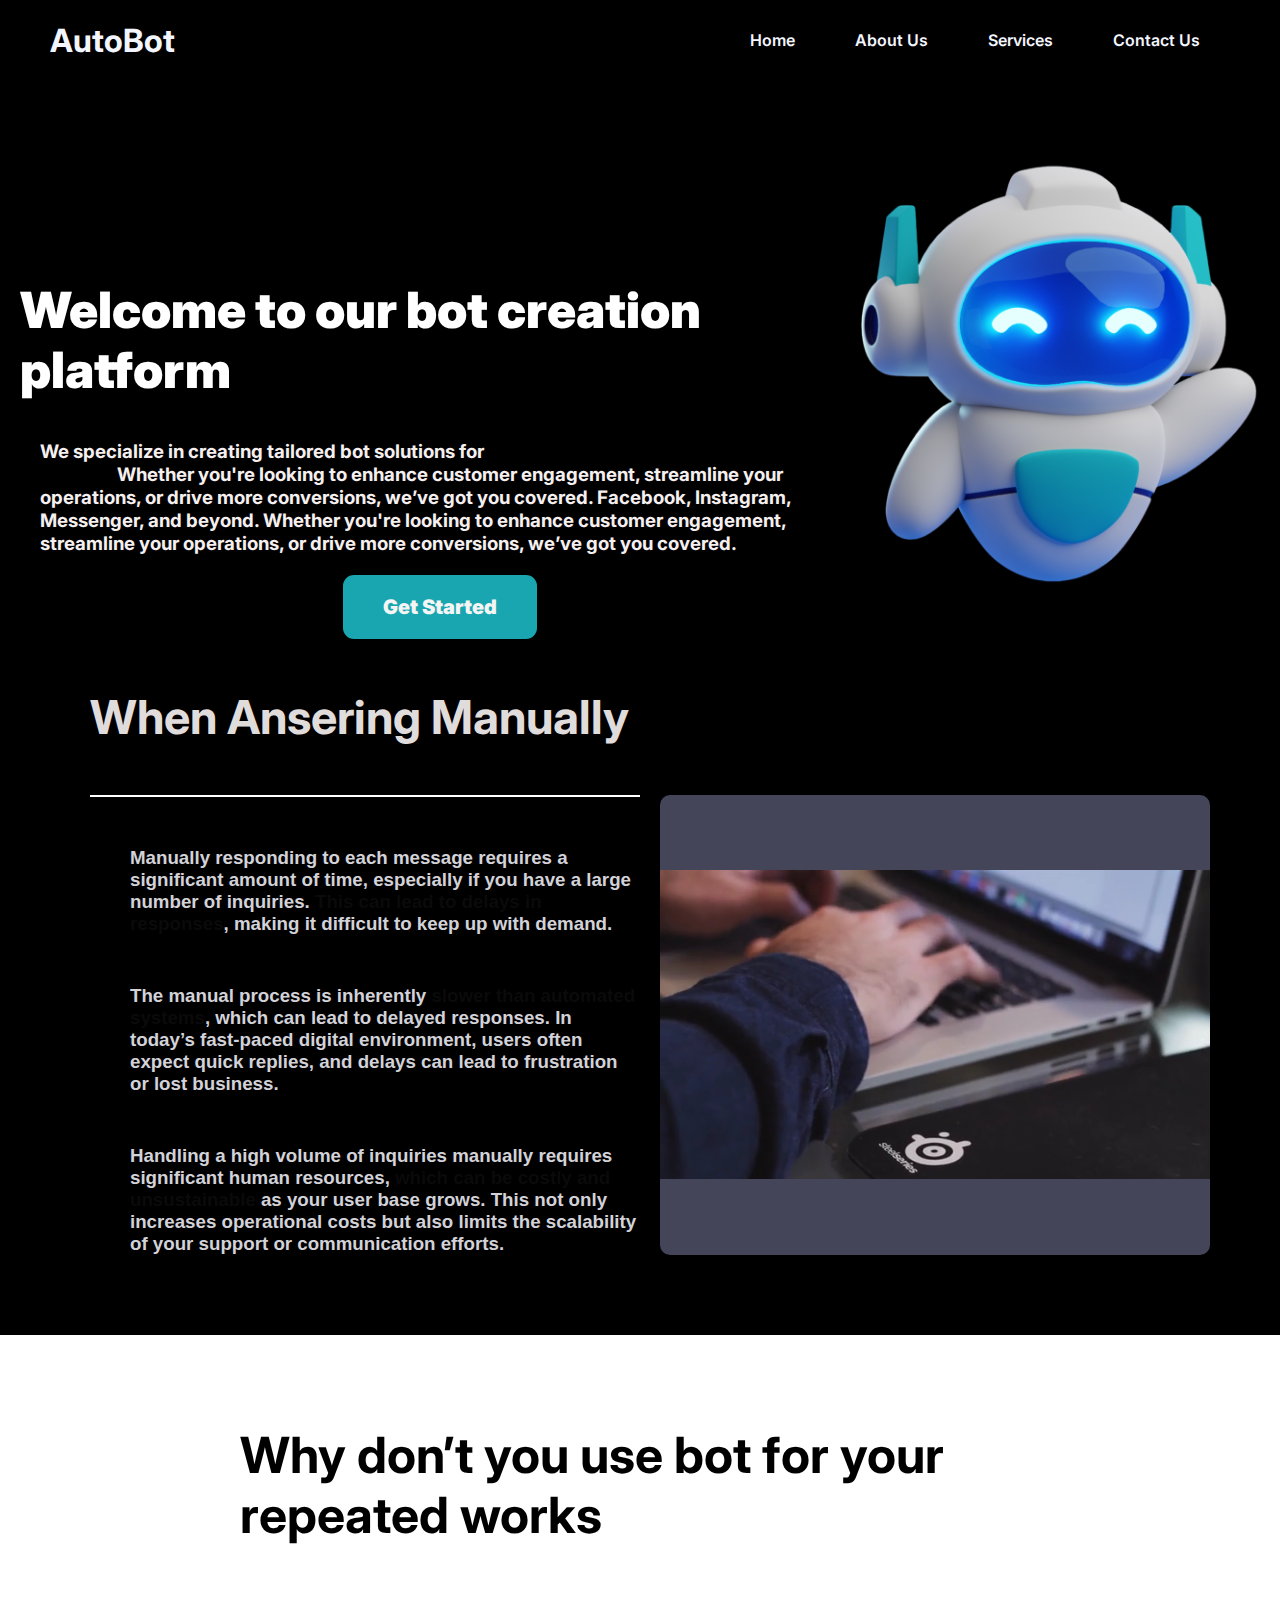
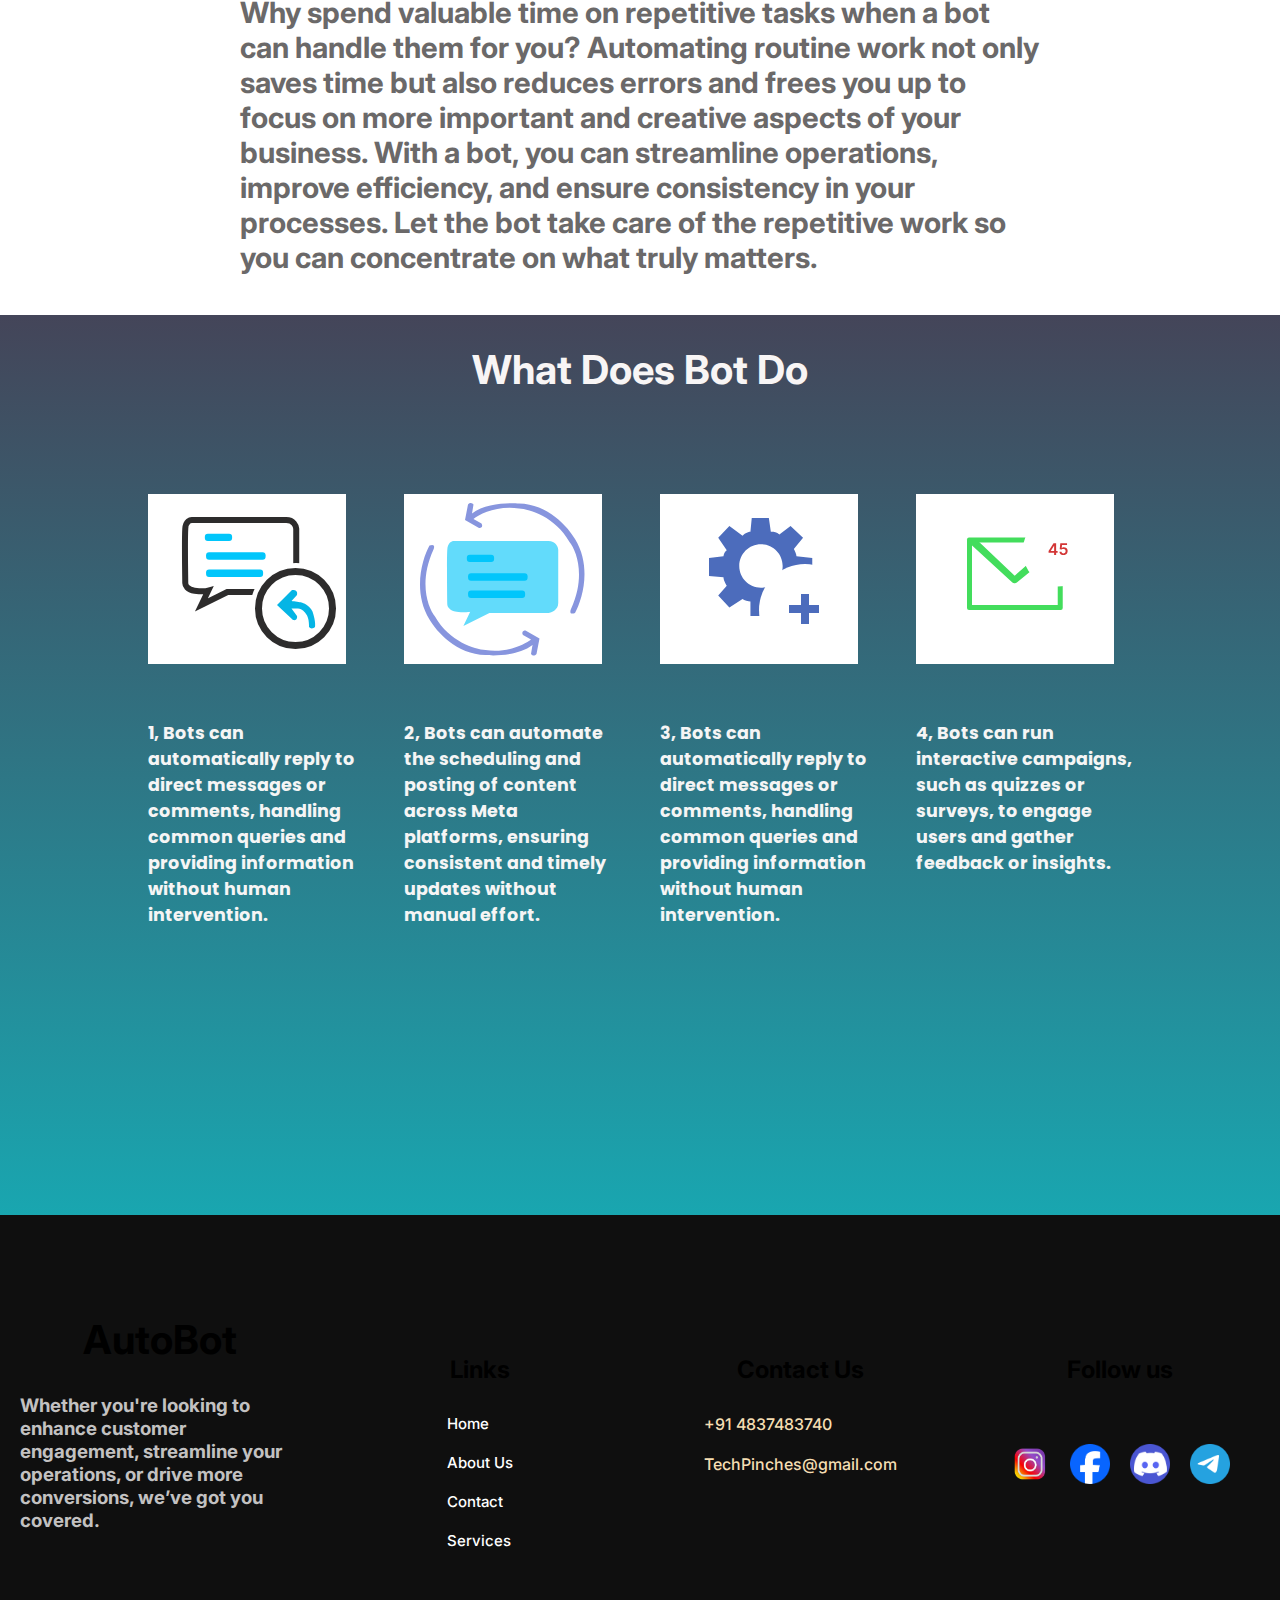
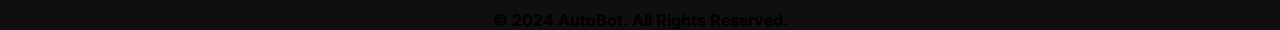
<file: index.html>
<!DOCTYPE html>
<html lang="en">
<head>
    <meta charset="UTF-8">
    <meta name="viewport" content="width=device-width, initial-scale=1.0">
    <title>Document</title>
    <link rel="preconnect" href="https://fonts.googleapis.com">
<link rel="preconnect" href="https://fonts.gstatic.com" crossorigin>
<link href="https://fonts.googleapis.com/css2?family=Inter:ital,opsz,wght@0,14..32,100..900;1,14..32,100..900&display=swap" rel="stylesheet">
<link href="https://fonts.googleapis.com/css2?family=Poppins:ital,wght@0,100;0,200;0,300;0,400;0,500;0,600;0,700;0,800;0,900;1,100;1,200;1,300;1,400;1,500;1,600;1,700;1,800;1,900&display=swap" rel="stylesheet">
    <link rel="stylesheet" href="index.css">
</head>
<body>
    
    <div class="cont-1">
        <div class="cont-2">
        <div class="cont-for-header">
            <div class="AutoBot-title">
                <h1>AutoBot</h1>
            </div>
            <ul class="navi-links">
               <li><a href="index.html">Home</a></li>
               <li><a>About Us</a></li>
               <li><a href="services.html">Services</a></li>
               <li><a>Contact Us</a></li>
              
            </ul>
            <div class="navbar" id="navibaricon">
                <img src="navbar.svg" height="20px">
            </div>
            <div  class="navi-links-when-click-navicon" id="navi-links-when-click-naviconid">
            <ul>
                <li class="closeIcon" id="closeIcon"><img src="close.svg"></li>
                <a href="index.html"><li>Home</li></a>
                <a><li>About Us</li></a>
                <a href="services.html"><li>Services</li></a>
                <a><li>Contact Us</li></a>
               
             </ul>
             </div>
           
        </div>
        
        <div class="cont-for-welcome">
            <div class="cont-for-welcome2">
               <div class="cont-for-welcome-text">
                  <div class="welcome-to-bot-txt">
                     <h1>Welcome to our bot creation platform</h1>
                  </div>
                  <div class="welcome-to-bot-para">
                     <h3>
                        We specialize in creating tailored bot solutions for<span>Facebook, Instagram, Messenger, and beyond.</span> Whether you're looking to enhance customer engagement, streamline your operations, or drive more conversions, we’ve got you covered.
                        Facebook, Instagram, Messenger, and beyond. Whether you're looking to enhance customer engagement, streamline your operations, or drive more conversions, we’ve got you covered.
                     </h3>
                  </div>
                  <div class="get-started-button">
                      <button>Get Started</button>
                  </div>
              </div>
            </div>
            <div class="cont-for-welcome-robo-img">
                <img src="Robo1.png">
            </div>
        </div>
        <div class="cont-for-manually-messaging" >
            <div class="cont-for-manually-messaging-video-txt">
                <div class="cont-for-manual-messaging-txt">
                    <div class="when-answering-manually-title">
                        <h3>When Ansering Manually</h3>
                    </div>
                </div>
                <div class="cont-for-manualmessaging-video">
                    <div class="manually-answering-paras">
                       <div class="when-answering-manually-para1">
                          <h3>
                              Manually responding to each message requires a significant amount of time, especially if you have a large number of inquiries. <span>This can lead to delays in responses</span>, making it difficult to keep up with demand.
                          </h3>
                        </div>
                        <div class="when-answering-manually-para1">
                          <h3>
                               The manual process is inherently <span>slower than automated systems</span>, which can lead to delayed responses. In today’s fast-paced digital environment, users often expect quick replies, and delays can lead to frustration or lost business.

                          </h3>
                        </div>
                       <div class="when-answering-manually-para1">
                        <h3>
                            Handling a high volume of inquiries manually requires significant human resources,<span> which can be costly and unsustainable</span> as your user base grows. This not only increases operational costs but also limits the scalability of your support or communication efforts. 

                        </h3>
                     </div>
                    </div>
                    <div class="manuallymessaging-video">

                        <video src="Typing_video.mp4" autoplay muted loop></video>

                    </div>
                    
                </div>
    
            </div>

        </div>
        </div>
    </div>
    <div  class="cont-for-why-dont-use-bot">
        <div class="cont-for-why-dont-use-bot-txt">
            <div class="cont-for-manual-messaging-title">
                <h1>Why don’t you use bot for your repeated works</h1>
            </div>
            <div class="cont-for-manual-messaging-para">
                <h3>Why spend valuable time on repetitive tasks when a bot can handle them for you? Automating routine work not only saves time but also reduces errors and frees you up to focus on more important and creative aspects of your business. With a bot, you can streamline operations, improve efficiency, and ensure consistency in your processes. Let the bot take care of the repetitive work so you can concentrate on what truly matters.</h3>
            </div>
        </div>
    </div>


    <div class="cont-for-what-bot-do">
        
         <div class="cont-for-what-bot-do-title">
              <h1>What Does Bot Do</h1>
         </div>
        <div class="cont-for-what-bot-do-list"> 
            <div class="what-bot-do-list">
                <div class="white-box-for-what-bot-do">
                    <div class="white-box-for-what-bot-do-image">
                        <img src="Group 9.svg">
                    </div>
                    <h3>1, Bots can automatically reply to direct messages or comments, handling common queries and providing information without human intervention.</h3>
                </div>
                <div class="white-box-for-what-bot-do">
                    <div class="white-box-for-what-bot-do-image">
                        <img src="Group 10.svg">
                    </div>
                    <h3>2, Bots can automate the scheduling and posting of content across Meta platforms, ensuring consistent and timely updates without manual effort.</h3>
                </div>
                <div class="white-box-for-what-bot-do">
                    <div class="white-box-for-what-bot-do-image">
                        <img src="Group 11.svg">
                    </div>
                    <h3>3, Bots can automatically reply to direct messages or comments, handling common queries and providing information without human intervention.</h3>
                </div>
                <div class="white-box-for-what-bot-do">
                    <div class="white-box-for-what-bot-do-image">
                        <img src="Group 12.svg">
                    </div>
                    <h3>4, Bots can run interactive campaigns, such as quizzes or surveys, to engage users and gather feedback or insights.</h3>
                </div>
            </div>
        </div>
        
    </div>
    <div class="cont-for-fotter-bg">
        <div class="cont-for-fotter-bg2">
        <div class="cont-for-fotter">
            <div class="cont-for-company-info">
                <div class="cont-for-company-name">
                    <h1>AutoBot</h1>
                </div>
                <div class="cont-for-compahy-para">
                    <h3> Whether you're looking to enhance customer engagement, streamline your operations, or drive more conversions, we’ve got you covered.
                    </h3>
                </div>
            </div>
            <div class="cont-for-fotter-links">
                <div class="cont-for-fotter-like-title">
                    <h2>Links</h2>
                </div>
                <ul class="cont-for-fotter-link-list">
                    <li><a>Home</a></li>
                    <li><a>About Us</a></li>
                    <li><a>Contact</a></li>
                    <li><a>Services</a></li>
                </ul>
            </div>
            <div class="cont-for-fotter-contact">
                <div class="cont-for-fotter-contact-title">
                    <h2>Contact Us</h2>
                </div>
                <ul class="cont-for-fotter-contact-details">
                    <li>+91 4837483740</li>
                    <li>TechPinches@gmail.com</li>
                </ul>
            </div>
            <div class="cont-for-fotter-follow-us">
                <div class="cont-for-fotter-follow-us-title">
                    <h2>Follow us</h2>
                </div>
                <ul class="cont-for-fotter-contact-logo">
                    <li><img src="instagram-img.png" height="50px" ></li>
                    <li><img src="facebook-img.png" height="50px"></li>
                    <li><img src="discord-img.png" height="50px"></li>
                    <li><img src="telegram.png" height="50px"></li>
                </ul>
            </div>
        </div>
        <div class="cont-for-copy-right">
            <h4>© 2024 AutoBot. All Rights Reserved.</h4>
        </div>
        </div>
    </div>

    <script>

        let a=document.getElementById("navibaricon");
        let b=document.getElementById("navi-links-when-click-naviconid");
       
           
        a.addEventListener("click",function(){

    
          b.style.display='flex';
       
        });

        let c=document.getElementById("closeIcon");

        c.addEventListener("click",function(){


            b.style.display="none";
            
        });




    </script>

    

</body>
</html>
</file>
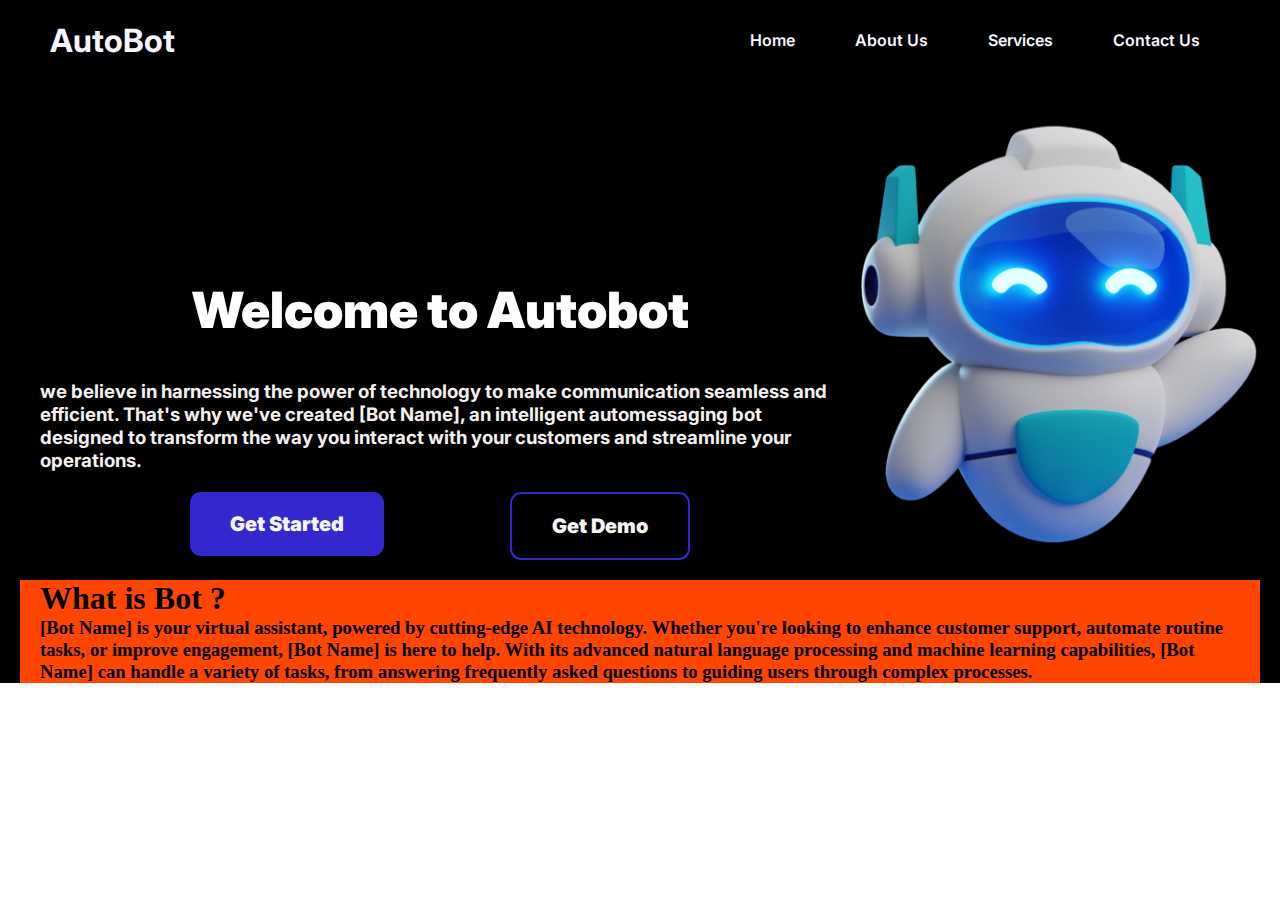
<file: aboutus.html>
<!DOCTYPE html>
<html lang="en">
<head>
    <meta charset="UTF-8">
    <meta name="viewport" content="width=device-width, initial-scale=1.0">
    <title>Document</title>
    <link rel="preconnect" href="https://fonts.googleapis.com">
    <link rel="preconnect" href="https://fonts.gstatic.com" crossorigin>
    <link href="https://fonts.googleapis.com/css2?family=Inter:ital,opsz,wght@0,14..32,100..900;1,14..32,100..900&display=swap" rel="stylesheet">
    <link href="https://fonts.googleapis.com/css2?family=Poppins:ital,wght@0,100;0,200;0,300;0,400;0,500;0,600;0,700;0,800;0,900;1,100;1,200;1,300;1,400;1,500;1,600;1,700;1,800;1,900&display=swap" rel="stylesheet">
        <link rel="stylesheet" href="aboutus.css">
</head>
<body>

    <div class="cont-1">
        <div class="cont-2">
        <div class="cont-for-header">
            <div class="AutoBot-title">
                <h1>AutoBot</h1>
            </div>
            <ul class="navi-links">
               <li><a href="index.html">Home</a></li>
               <li><a>About Us</a></li>
               <li><a href="services.html">Services</a></li>
               <li><a>Contact Us</a></li>
              
            </ul>
            <div class="navbar" id="navibaricon">
                <img src="navbar.svg" height="20px">
            </div>
            <div  class="navi-links-when-click-navicon" id="navi-links-when-click-naviconid">
            <ul>
                <li class="closeIcon" id="closeIcon"><img src="close.svg"></li>
                <a href="index.html"><li>Home</li></a>
                <a><li>About Us</li></a>
                <a href="services.html"><li>Services</li></a>
                <a><li>Contact Us</li></a>
               
             </ul>
             </div>
           
        </div>
        
        <div class="cont-for-welcome">
            <div class="cont-for-welcome2">
               <div class="cont-for-welcome-text">
                  <div class="welcome-to-bot-txt">
                     <h1>Welcome to Autobot</h1>
                  </div>
                  <div class="welcome-to-bot-para">
                     <h3>
                        we believe in harnessing the power of technology to make communication seamless and efficient. That's why we've created [Bot Name], an intelligent automessaging bot designed to transform the way you interact with your customers and streamline your operations.
                        </h3>
                  </div>
                  <div class="get-started-buttons">
                    <div class="getStarted-button">
                        <button>Get Started</button>
                    </div>
                    <div class="getDemo-button">
                        <button>Get Demo</button>
                    </div>
                  </div>
              </div>
            </div>
            <div class="cont-for-welcome-robo-img">
                <img src="Robo1.png">
            </div>
        </div>
        <div class="cont-3">
            <div class="whatisbot">
                <h1>What is Bot ?</h1>
            </div>
            <div>
                <h3>[Bot Name] is your virtual assistant, powered by cutting-edge AI technology. Whether you're looking to enhance customer support, automate routine tasks, or improve engagement, [Bot Name] is here to help. With its advanced natural language processing and machine learning capabilities, [Bot Name] can handle a variety of tasks, from answering frequently asked questions to guiding users through complex processes.</h3>
            </div>
            

        </div>

            
    </div>








    
</body>
</html>
</file>
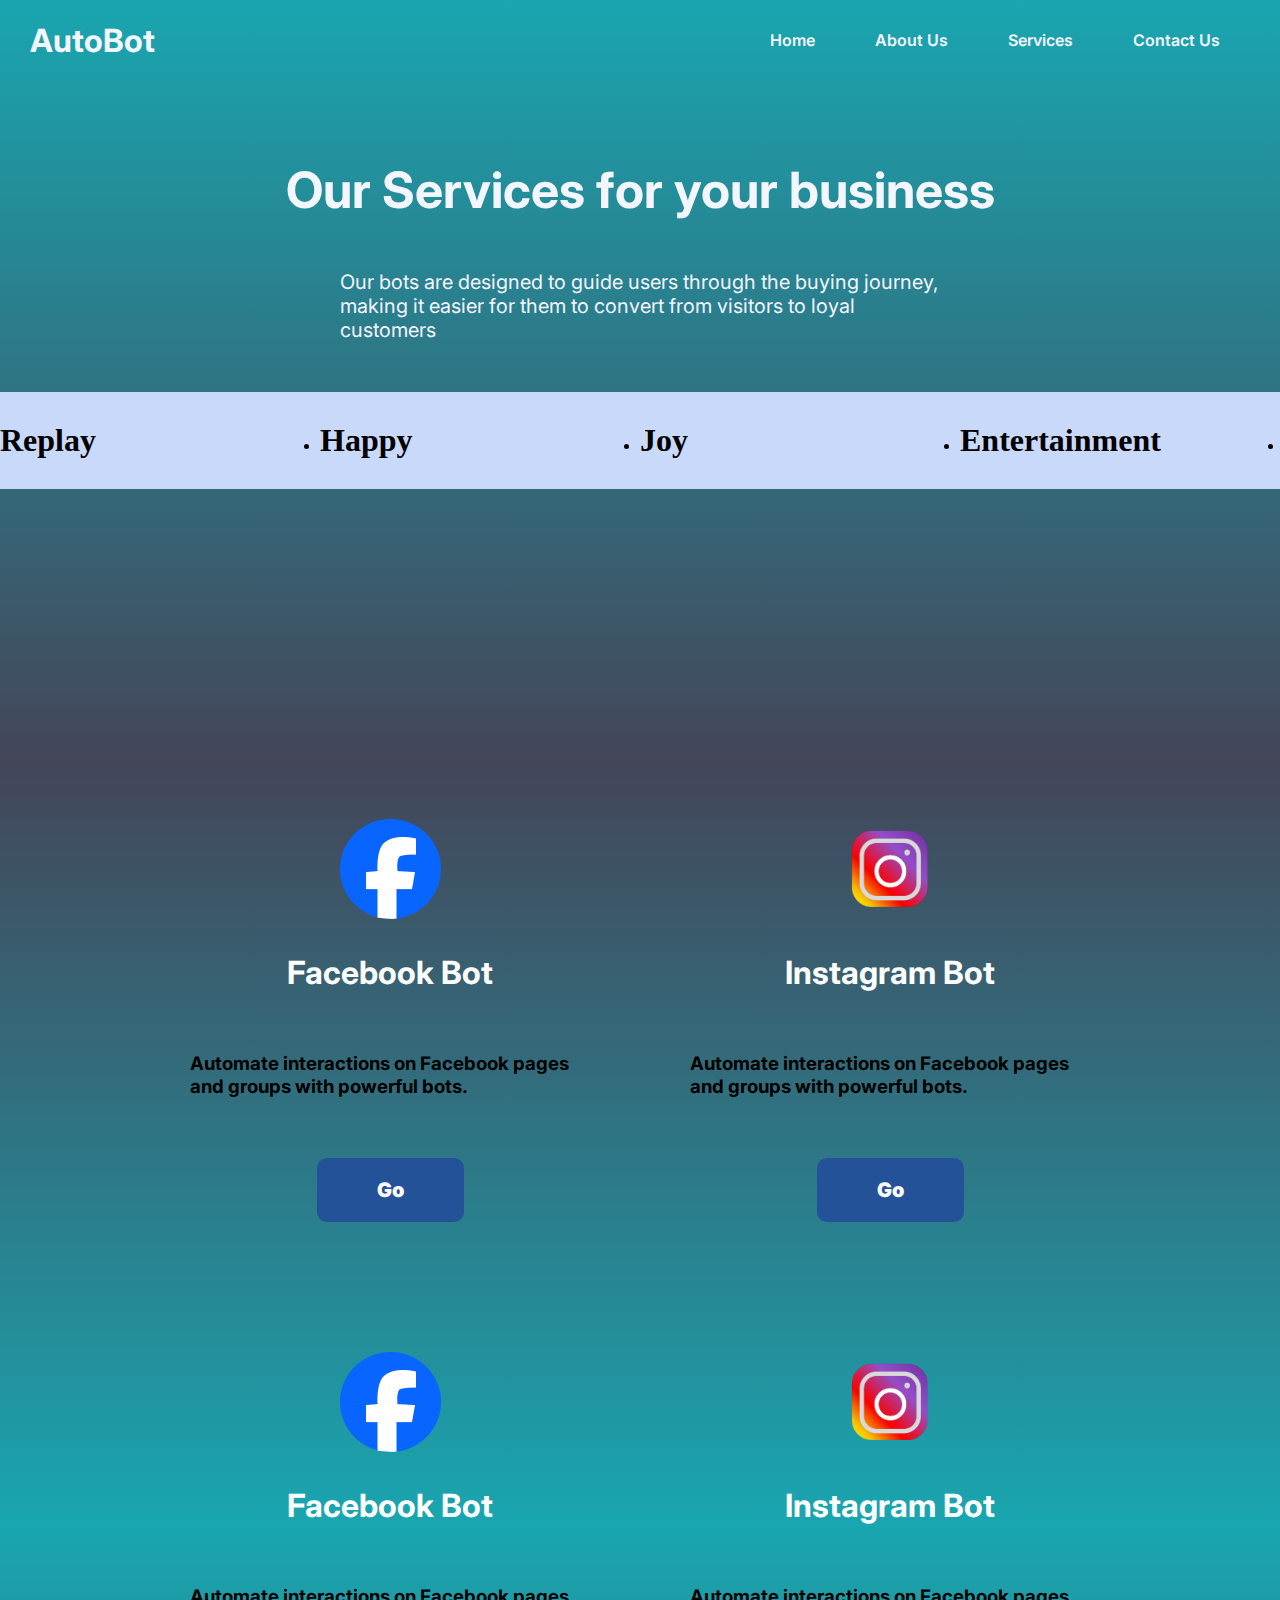
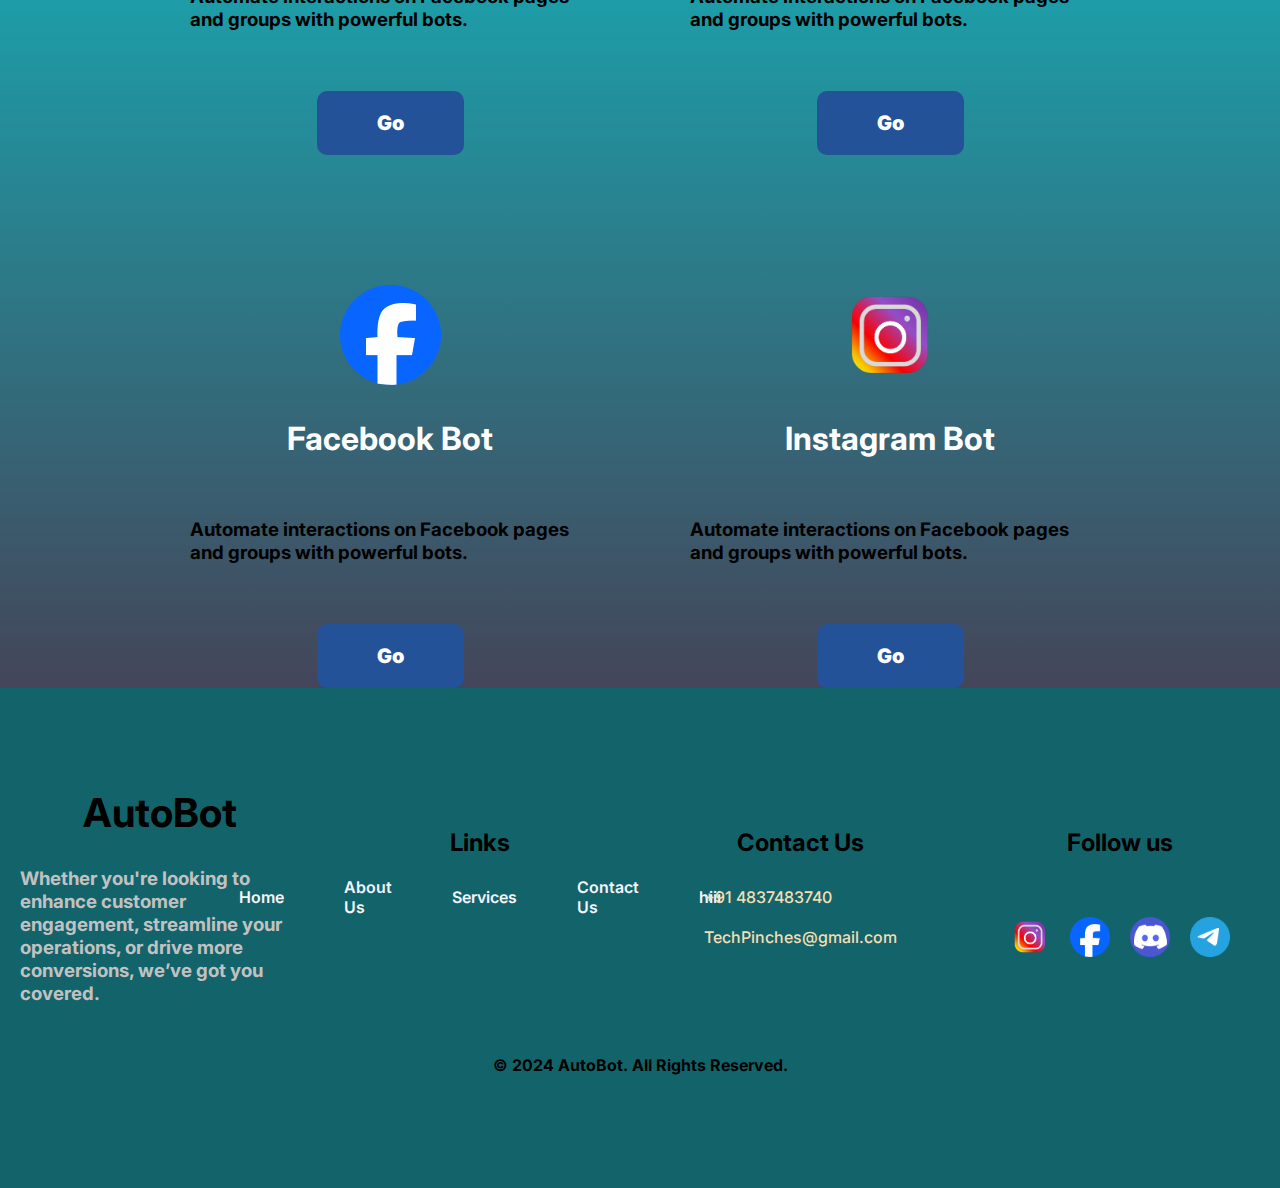
<file: services.html>
<!DOCTYPE html>
<html lang="en">
<head>
    <meta charset="UTF-8">
    <meta name="viewport" content="width=device-width, initial-scale=1.0">
    <title>Document</title>
    <link rel="stylesheet" href="services.css">
    <link rel="preconnect" href="https://fonts.googleapis.com">
    <link rel="preconnect" href="https://fonts.gstatic.com" crossorigin>
    <link href="https://fonts.googleapis.com/css2?family=Inter:ital,opsz,wght@0,14..32,100..900;1,14..32,100..900&display=swap" rel="stylesheet">
    <link href="https://fonts.googleapis.com/css2?family=Poppins:ital,wght@0,100;0,200;0,300;0,400;0,500;0,600;0,700;0,800;0,900;1,100;1,200;1,300;1,400;1,500;1,600;1,700;1,800;1,900&display=swap" rel="stylesheet">
        
</head>
<body>
    
    <div class="cont-1">
        <div class="cont-for-header">
            <div class="AutoBot-title">
                <h1>AutoBot</h1>
            </div>
            <ul class="navi-links">
               <li><a href="index.html">Home</a></li>
               <li><a>About Us</a></li>
               <li><a href="services.html">Services</a></li>
               <li><a>Contact Us</a></li>
            </ul>
        </div>
        <div class="cont-for-our-services-welcome">
            <div class="cont-for-our-services-titile">
                <h1>Our Services for your business</h1>
            </div>
            <div class="cont-for-our-services-para">
                <h3>Our bots are designed to guide users through the buying journey, making it easier for them to convert from visitors to loyal customers</h3>
            </div>
        </div>
        <div class="cont-for-marquee">
            <div class="cont-for-marquee-list">
                <ul class="marquee-list">
                    <li><h1>Replay</h1></li>
                    <li><h1>Happy</h1></li>
                    <li><h1>Joy</h1></li>
                    <li><h1>Entertainment</h1></li>
                </ul>
            </div>
            <div class="cont-for-marquee-list">
                <div class="cont-for-marquee-list2">
                    <ul class="marquee-list">
                      <li><h1>Replay</h1></li>
                      <li><h1>Happy</h1></li>
                      <li><h1>Joy</h1></li>
                      <li><h1>Entertainment</h1></li>
                    </ul>
                </div>
                
            </div>
        </div>
        <div class="cont-for-services-bg">
            <div class="cont-for-services">
                <div class="cont-for-services-column">
                   <ul class="cont-for-services-list">
                      <li><img src="facebook-img.png" alt="facebook image"></li>
                      <li><h1>Facebook Bot</h1></li>
                      <li><h3>Automate interactions on Facebook pages and groups with powerful bots.</h3></li>
                      <li><button>Go</button></li>
                   </ul>
                   <ul class="cont-for-services-list">
                      <li><img src="instagram-img.png" alt="facebook image"></li>
                      <li><h1>Instagram Bot</h1></li>
                      <li><h3>Automate interactions on Facebook pages and groups with powerful bots.</h3></li>
                      <li><button>Go</button></li>
                   </ul>
               </div>
                <div class="cont-for-services-column">
                   <ul class="cont-for-services-list">
                      <li><img src="facebook-img.png" alt="facebook image"></li>
                      <li><h1>Facebook Bot</h1></li>
                      <li><h3>Automate interactions on Facebook pages and groups with powerful bots.</h3></li>
                      <li><button>Go</button></li>
                   </ul>
                   <ul class="cont-for-services-list">
                      <li><img src="instagram-img.png" alt="facebook image"></li>
                      <li><h1>Instagram Bot</h1></li>
                      <li><h3>Automate interactions on Facebook pages and groups with powerful bots.</h3></li>
                      <li><button>Go</button></li>
                   </ul>
               </div>
               <div class="cont-for-services-column">
                <ul class="cont-for-services-list">
                   <li><img src="facebook-img.png" alt="facebook image"></li>
                   <li><h1>Facebook Bot</h1></li>
                   <li><h3>Automate interactions on Facebook pages and groups with powerful bots.</h3></li>
                   <li><button>Go</button></li>
                </ul>
                <ul class="cont-for-services-list">
                   <li><img src="instagram-img.png" alt="facebook image"></li>
                   <li><h1>Instagram Bot</h1></li>
                   <li><h3>Automate interactions on Facebook pages and groups with powerful bots.</h3></li>
                   <li><button>Go</button></li>
                </ul>
            </div>
            </div>
        </div>
    </div>
    <div class="cont-for-fotter-bg">
        <div class="cont-for-fotter-bg2">
        <div class="cont-for-fotter">
            <div class="cont-for-company-info">
                <div class="cont-for-company-name">
                    <h1>AutoBot</h1>
                </div>
                <div class="cont-for-compahy-para">
                    <h3> Whether you're looking to enhance customer engagement, streamline your operations, or drive more conversions, we’ve got you covered.
                    </h3>
                </div>
            </div>
            <div class="cont-for-fotter-links">
                <div class="cont-for-fotter-like-title">
                    <h2>Links</h2>
                </div>
                <ul class="navi-links">
                    <li><a href="index.html">Home</a></li>
                    <li><a>About Us</a></li>
                    <li><a href="services.html">Services</a></li>
                    <li><a>Contact Us</a></li>
                    <li><a href="index.html">hiii</a></li>
                 </ul>
            </div>
            <div class="cont-for-fotter-contact">
                <div class="cont-for-fotter-contact-title">
                    <h2>Contact Us</h2>
                </div>
                <ul class="cont-for-fotter-contact-details">
                    <li>+91 4837483740</li>
                    <li>TechPinches@gmail.com</li>
                </ul>
            </div>
            <div class="cont-for-fotter-follow-us">
                <div class="cont-for-fotter-follow-us-title">
                    <h2>Follow us</h2>
                </div>
                <ul class="cont-for-fotter-contact-logo">
                    <li><img src="instagram-img.png" height="50px" ></li>
                    <li><img src="facebook-img.png" height="50px"></li>
                    <li><img src="discord-img.png" height="50px"></li>
                    <li><img src="telegram.png" height="50px"></li>
                </ul>
            </div>
        </div>
        <div class="cont-for-copy-right">
            <h4>© 2024 AutoBot. All Rights Reserved.</h4>
        </div>
        </div>
    </div>
    
    
    
</body>
</html>
</file>
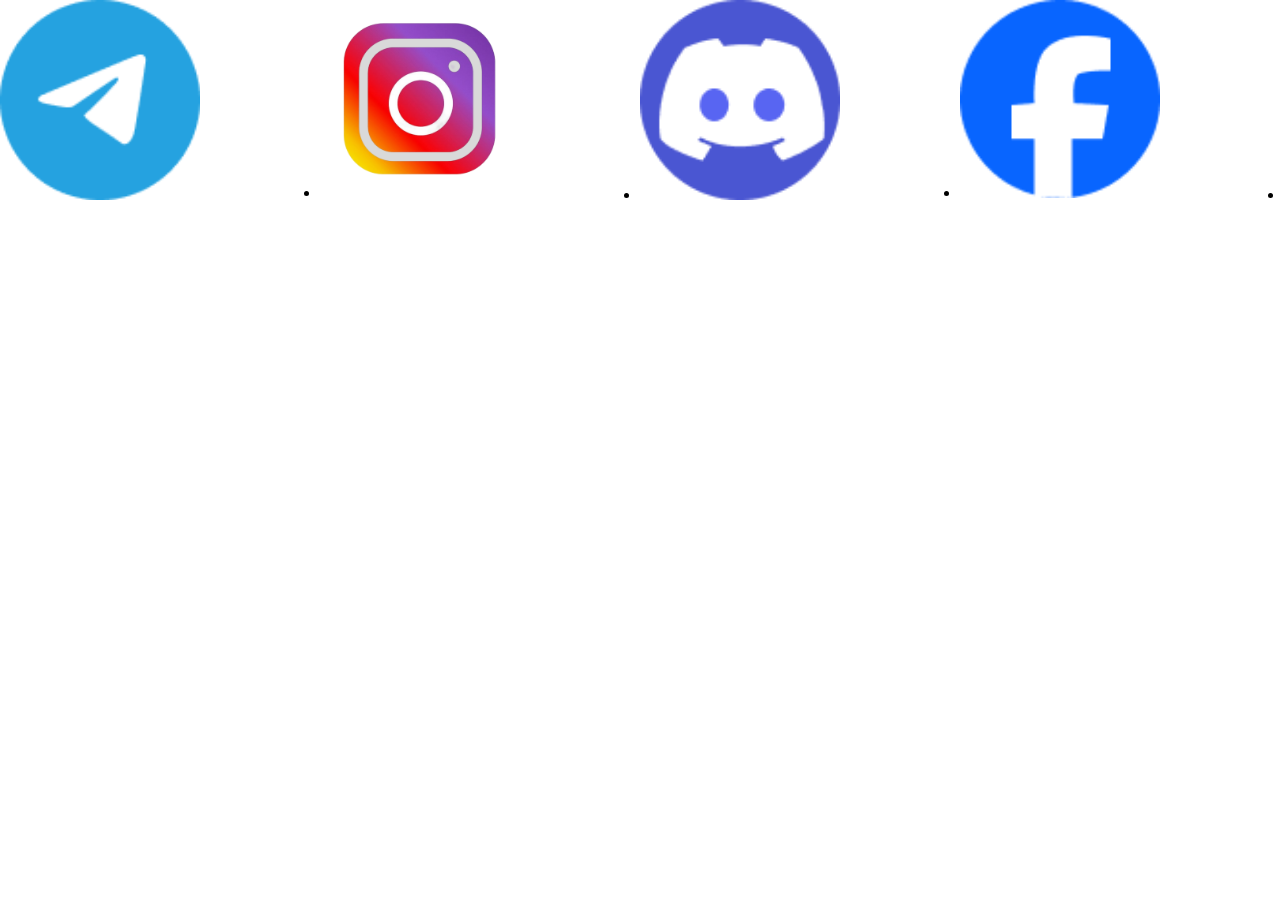
<file: test.html>
<!DOCTYPE html>
<html lang="en">
<head>
    <meta charset="UTF-8">
    <meta name="viewport" content="width=device-width, initial-scale=1.0">
    <title>Running Text Animation</title>
    <style>
        * {
            padding: 0;
            margin: 0;
            box-sizing: border-box;
        }

        .cont-for-scroll {
            width: 100%;
            overflow: hidden;
            white-space: nowrap;
        }

        .cont-for-scrolling {
            display: inline-block;
            width: 100%;
            animation: marquee 10s linear infinite; 
        }

        img{

          width: 200px;
        }
        .cont{

          width: 100%;
          display: flex;
        }
        li{

          flex: 1;
        }
      .cont-for-scroll:hover .cont-for-scrolling{

        
        animation-play-state: paused;


      }
      

        @keyframes marquee {
            0% {
                transform: translateX(0%);
            }
            100% {
                transform: translateX(-100%);
            }
        }
    </style>
</head>
<body>
    <div class="cont-for-scroll">
        <div class="cont-for-scrolling">
          <ul class="cont">
            <li><img src="telegram.png" alt="telegram"></li>
            <li><img src="instagram-img.png" alt="telegram"></li>
            <li><img src="discord-img.png" alt="telegram"></li>
            <li><img src="facebook-img.png" alt="telegram"></li>
          </ul>
        </div>

        <div class="cont-for-scrolling">
          <ul class="cont">
            <li><img src="telegram.png" alt="telegram"></li>
            <li><img src="instagram-img.png" alt="telegram"></li>
            <li><img src="discord-img.png" alt="telegram"></li>
            <li><img src="facebook-img.png" alt="telegram"></li>
          </ul>
        </div>
    </div>
</body>
</html>
</file>
<file: index.css>
*{
    padding: 0px;
    margin: 0px;
    box-sizing: border-box;
}

/*following code for header title,navigation links*/

.cont-1{

   background-color: black;
    display: flex;
    justify-content: center;
    align-items: center;
    
}
.cont-2{

    max-width: 1400px;
    width: 100%;
    padding-right: 20px;
    padding-left: 20px;
    
    


}

.cont-for-header{

 
    display: flex;
    justify-content: space-between;
    padding: 0px 30px;
    height: 80px;
   
}

.AutoBot{

    flex-wrap: nowrap;
   

    
}
.navi-links{

    display: flex;
    list-style: none;
    align-items: center;
    justify-content: center;
}
.navbar{

    
    display: none;
    align-items: center;
    justify-content: center;
}
.navi-links li{


    padding: 20px 30px;
    font-family: inter,poppins,sans-serif,'Courier New', Courier, monospace;
    font-weight: 600;

}
.navi-links li:hover{

    background-color: rgb(0, 179, 255);
    cursor: pointer;
}
.navi-links-when-click-navicon{


    position: fixed;
    top: 0px;
    left: 0px;
    width: 100%;
    display: none;
    align-items: center;
    justify-content: center;


    
}

.navi-links-when-click-navicon ul{

  
   background-color: #19A6B0;  
   list-style: none;
   width: 100%;
  
}
.navi-links-when-click-navicon li{

    padding: 20px 20px;
    text-align: center;
    
}
.navi-links-when-click-navicon ul  a{

    text-decoration: none;
    color: white;
    font-family: inter,poppins,sans-serif,'Courier New', Courier, monospace;
    font-weight: 400;
    
    

}
.navi-links-when-click-navicon ul li:hover{

    background-color: rgb(0, 179, 255);
    cursor: pointer;
}
.closeIcon{

    display: flex;
    align-items: center;
    justify-content: flex-end;
    height: 15px;
}
.closeIcon img{

    width: 20px;
}

.navi-links li a{

    color: #F4F6FF;
    text-decoration: none;
}
.AutoBot-title{

    display: flex;
    align-items: center;
    justify-content: center;
}
.AutoBot-title h1{

    font-family: inter,poppins,sans-serif,'Courier New', Courier, monospace;
    color: #F3F5FF;
}
/*Following code for welcome text and image container*/

.cont-for-welcome{

    display: flex;
    flex-direction: row;
}
.cont-for-welcome-text{

    flex: 1;
    display: flex;
    align-items: center;
    justify-content: flex-start;
    flex-direction: column;
    margin-top: 200px;

}

.welcome-to-bot-para{

   
    margin-top: 40px;
    margin-left: 20px;
    margin-right: 20px;
   
}
.welcome-to-bot-para span{

    color: black;
}
.welcome-to-bot-para h3{

    font-family: inter,poppins,Arial, Helvetica, sans-serif;
    color: rgb(245, 239, 239);
}
.welcome-to-bot-txt h1{

    font-family: inter,poppins,sans-serif;
    font-weight: 900;
    font-size: 50px;
    color: white;
  
}

.cont-for-welcome-robo-img{

    flex: 1;
    display: flex;
    align-items: center;
    justify-content: center;
}
.cont-for-welcome-robo-img img{

    width: 400px;
    

}

.get-started-button button{

    border: none;
    padding: 20px 40px;
    border-radius:11px;
    background-color: #19A6B0;
    font-family: inter,'Courier New', Courier, monospace,sans-serif;
    color: whitesmoke;
    font-weight: 900;
    font-size: 20px;
}
.get-started-button{

    margin: 20px;
}

/*Following code for manually messaging */


.cont-for-manually-messaging-video-txt{

    padding-bottom: 80px;
    border-radius: 20px;
    margin-left: 50px;
    margin-right: 50px;
    

}


.cont-for-manualmessaging-video{

    
    display: flex;
    border-radius: 20px;
    margin-top: 50px;
    flex-direction: row;
}


.when-answering-manually-title{


    font-family: inter,poppins,'Courier New', Courier, monospace,Arial, Helvetica, sans-serif;
    font-size: 40px;
    padding-top: 30px;
    margin-left: 20px;
    color: rgb(224, 220, 220)
    
    
}

.manually-answering-paras{

    
    flex: 1;
    margin-left: 20px;
    margin-right: 20px;
    display: flex;
    align-items: center;
    justify-content: center;
    flex-direction: column;
    border-top: 2px solid white;
    
}
.manuallymessaging-video{

    
    flex: 1;
    border-radius: 10px;
    display: flex;
    align-items: center;
    justify-content: center;
    background-color: #444559;
    
}
.manuallymessaging-video video{


    left: 90px;
    top: 50px;
    width: 100%;
    height: auto;
  
}
.when-answering-manually-para1 h3{

    font-family: sans-serif;
    padding-left: 40px;
    margin-top: 50px;
    color: #d2d2d8;
}
.when-answering-manually-para2 h3{

    font-family: sans-serif;
    padding-left: 40px;
    margin-top: 50px;
    color: #d3cfcf;
}

.when-answering-manually-para1 h3 span{

    
    color: rgb(10, 10, 10);
}

/*following code for why dont yu use bot section*/

.cont-for-why-dont-use-bot{


    
    display: flex;
    align-items: center;
    justify-content: center;
    margin-top: 40px;


    
    
}
.cont-for-manual-messaging-title{

 
    display: flex;
    align-items: center;
    justify-content: center;
    padding-top: 50px;
    font-size: 25px;
    font-weight: 900;
}
.cont-for-manual-messaging-title h1{


    font-family: inter,poppins,sans-serif,'Courier New', Courier, monospace;
    


}
.cont-for-why-dont-use-bot-txt{

    width: 800px;
    margin-right: 10px;
    margin-left: 10px;
}
.cont-for-manual-messaging-para{

    display: flex;
    align-items: center;
    justify-content: center;
    padding-top: 50px;
    font-size: 25px;
    font-weight: 900;
    color: #6b6969;
    padding-bottom: 40px;
    
}
.cont-for-manual-messaging-para h3{


    font-family: inter,poppins,sans-serif,'Courier New', Courier, monospace;
    


}
/*Following code for what does bot do */

.cont-for-what-bot-do{

min-height: 100vh;
background:linear-gradient(180deg,#444559,#19A6B0);
display: flex;
flex-direction: column;


}
.cont-for-what-bot-do-title{

    font-size: 20px;
    font-family: inter;
    font-weight: 1200;
    display: flex;
    align-items: center;
    justify-content: center;
    padding-top: 30px;
    padding-bottom: 30px;
    color: rgb(248, 245, 245);
}
.what-bot-do-list{

    display: flex;
    max-width: 1400px;
    width: 80%;
    flex-direction: row;
   
}
.white-box-for-what-bot-do{


    font-family: poppins;
    border-radius: 25px;
    font-size: 15px;
    flex: 1;
    color: whitesmoke;
    padding: 20px 20px;
}
.white-box-for-what-bot-do-image{

    padding: 50px 0px;
}
.cont-for-what-bot-do-list{

    display: flex;
    align-items: center;
    justify-content: center;
    flex-direction: column;
    
}
/*following code for fotter...*/

.cont-for-fotter-bg{


    background-color: #0f0f0f;
    padding-top: 100px;
    display: flex;
    align-items: center;
    justify-content: center;

}
.cont-for-fotter-bg2{


max-width: 1400px;
width: 100%;

}

.cont-for-fotter{

   display: flex;
   flex-direction: row;
 


}
.cont-for-company-info{

    flex: 1;
    font-family: Inter,poppins,'Courier New', Courier, monospace,sans-serif;
    align-items: center;
    justify-content: flex-start;
    flex-direction: column;
    min-width: 100px;
}
.cont-for-fotter-links{

    flex: 1;
    font-family: Inter,poppins,'Courier New', Courier, monospace,sans-serif;
    padding-top: 40px;
    display: flex;
    align-items: center;
    justify-content: flex-start;
    flex-direction: column;
    min-width: 100px;
}
.cont-for-fotter-contact{

    flex: 1;
    font-family: Inter,poppins,'Courier New', Courier, monospace,sans-serif;
    padding-top: 40px;
    display: flex;
    align-items: center;
    justify-content: flex-start;
    flex-direction: column;
    min-width: 100px;
}
.cont-for-fotter-follow-us{

    flex: 1;
    padding-top: 40px;
    color: black;
    font-family: Inter,poppins,'Courier New', Courier, monospace,sans-serif;
    display: flex;
    flex-direction: column;
    align-items: center;
    justify-content: flex-start;
    min-width: 100px;
}
.cont-for-company-name{

    display: flex;
    align-items: center;
    justify-content: center;
}

.cont-for-company-name h1{


    font-family: inter,poppins,'Courier New', Courier, monospace,sans-serif;
    color: black;
    font-size: 40px;
  

}
.cont-for-compahy-para h3{

    color: rgb(194, 193, 193);
    font-family: Inter,poppins,'Courier New', Courier, monospace,sans-serif;
    
}
.cont-for-compahy-para{

    padding-top: 30px;
    padding-right: 20px;
    padding-left: 20px;
    
}


.cont-for-fotter-link-list{

    list-style: none;
    font-size: 15px;
    font-weight: 500;
    padding-top: 20px;
}
.cont-for-fotter-link-list li{

    padding: 10px 0px;
    color: white;
}
.cont-for-fotter-contact-details{

    list-style: none;
    padding-top: 20px;
}
.cont-for-fotter-contact-details li{

    padding: 10px 0px;
    font-weight: 500;
    color: wheat;
    
}

.cont-for-copy-right{

    font-family: Inter,poppins,'Courier New', Courier, monospace,sans-serif;
    display: flex;
    align-items: center;
    justify-content: center;
    margin-top: 50px;
}
.cont-for-fotter-contact-logo{

    list-style: none;
    display: flex;
    padding-top: 50px;
}
.cont-for-fotter-contact-logo li img{

    height: 40px;
    
}
.cont-for-fotter-contact-logo li{

    padding: 10px 10px;
}

/*following code for responsive*/


@media (max-width:1200px){

    .cont-for-welcome{

        display: flex;
        min-height: 700px;
        flex-direction: column;
    }

    


    .manuallymessaging-video{

    display: none;

    }
   

    .cont-for-fotter{

        display: flex;
        flex-direction: column;
      
     }

     .navi-links{

        display: none;
     }

     .navbar{

        display: flex;
        align-items: center;
        justify-content: center;
     }
     .what-bot-do-list{

        display: flex;
        max-width: 1400px;
        width: 80%;
        flex-direction: column;
       
    }
}
</file>
<file: aboutus.css>
*{
    padding: 0px;
    margin: 0px;
    box-sizing: border-box;
}

/*following code for header title,navigation links*/

.cont-1{

   background-color: black;
    display: flex;
    justify-content: center;
    align-items: center;
    
}
.cont-2{

    max-width: 1400px;
    width: 100%;
    padding-right: 20px;
    padding-left: 20px;
    
    


}

.cont-for-header{

 
    display: flex;
    justify-content: space-between;
    padding: 0px 30px;
    height: 80px;
   
}

.AutoBot{

    flex-wrap: nowrap;
   

    
}
.navi-links{

    display: flex;
    list-style: none;
    align-items: center;
    justify-content: center;
}
.navbar{

    
    display: none;
    align-items: center;
    justify-content: center;
}
.navi-links li{


    padding: 20px 30px;
    font-family: inter,poppins,sans-serif,'Courier New', Courier, monospace;
    font-weight: 600;

}
.navi-links li:hover{

    background-color: rgb(0, 179, 255);
    cursor: pointer;
}
.navi-links-when-click-navicon{


    position: fixed;
    top: 0px;
    left: 0px;
    width: 100%;
    display: none;
    align-items: center;
    justify-content: center;


    
}

.navi-links-when-click-navicon ul{

  
   background-color: #19A6B0;  
   list-style: none;
   width: 100%;
  
}
.navi-links-when-click-navicon li{

    padding: 20px 20px;
    text-align: center;
    
}
.navi-links-when-click-navicon ul  a{

    text-decoration: none;
    color: white;
    font-family: inter,poppins,sans-serif,'Courier New', Courier, monospace;
    font-weight: 400;
    
    

}
.navi-links-when-click-navicon ul li:hover{

    background-color: rgb(0, 179, 255);
    cursor: pointer;
}
.closeIcon{

    display: flex;
    align-items: center;
    justify-content: flex-end;
    height: 15px;
}
.closeIcon img{

    width: 20px;
}

.navi-links li a{

    color: #F4F6FF;
    text-decoration: none;
}
.AutoBot-title{

    display: flex;
    align-items: center;
    justify-content: center;
}
.AutoBot-title h1{

    font-family: inter,poppins,sans-serif,'Courier New', Courier, monospace;
    color: #F3F5FF;
}
/*Following code for welcome text and image container*/

.cont-for-welcome{

    display: flex;
    flex-direction: row;
}
.cont-for-welcome-text{

    flex: 1;
    display: flex;
    align-items: center;
    justify-content: flex-start;
    flex-direction: column;
    margin-top: 200px;

}

.welcome-to-bot-para{

   
    margin-top: 40px;
    margin-left: 20px;
    margin-right: 20px;
   
}
.welcome-to-bot-para span{

    color: black;
}
.welcome-to-bot-para h3{

    font-family: inter,poppins,Arial, Helvetica, sans-serif;
    color: rgb(245, 239, 239);
}
.welcome-to-bot-txt h1{

    font-family: inter,poppins,sans-serif;
    font-weight: 900;
    font-size: 50px;
    color: white;
  
}

.cont-for-welcome-robo-img{

    flex: 1;
    display: flex;
    align-items: center;
    justify-content: center;
}
.cont-for-welcome-robo-img img{

    width: 400px;
    

}

.get-started-buttons button{

    border: none;
    padding: 20px 40px;
    border-radius:11px;
    font-family: inter,'Courier New', Courier, monospace,sans-serif;
    color: whitesmoke;
    font-weight: 900;
    font-size: 20px;
}
.get-started-buttons .getStarted-button button{

    background-color: #3328CE;


}
.get-started-buttons .getDemo-button button{

    border: 2px solid #3328CE;
    background-color: transparent;


}


.get-started-buttons{

    margin: 20px;
    display: flex;
    justify-content: space-between;
    max-width: 500px;
    width: 100%;
}


.cont-3{

    max-width: 1400px;
    width: 100%;
    padding-right: 20px;
    padding-left: 20px;
    background-color: orangered;
    
    


}
</file>
<file: services.css>
*{

    padding: 0px;
    margin: 0px;
    box-sizing: border-box;

}


.cont-1{

    background:linear-gradient(180deg,#19A6B0,#444559,#19A6B0,#444559);
    

}

.cont-for-header{

 
    display: flex;
    justify-content: space-between;
    padding: 0px 30px;
    height: 80px;
   
}

.AutoBot{

    flex-wrap: nowrap;
   

    
}
.navi-links{

    display: flex;
    list-style: none;
    align-items: center;
    justify-content: center;
}
.navi-links li{


    padding: 20px 30px;
    font-family: inter,poppins,sans-serif,'Courier New', Courier, monospace;
    font-weight: 600;

}
.navi-links li:hover{

    background-color: rgb(0, 179, 255);
    cursor: pointer;
    
}

.navi-links-when-click-navicon{

    background-color: orange;
    position: fixed;
    top: 0px;
    left: 0px;
    width: 100%;
}
.navi-links li a{

    color: #F4F6FF;
    text-decoration: none;
}
.AutoBot-title{

    display: flex;
    align-items: center;
    justify-content: center;
}
.AutoBot-title h1{

    font-family: inter,poppins,sans-serif,'Courier New', Courier, monospace;
    color: #F3F5FF;
}
/*following code for our services welcome*/

.cont-for-our-services-welcome{

    display: flex;
    align-items: center;
    justify-content: center;
    flex-direction: column;
    padding-top: 80px;
}

.cont-for-our-services-titile{

    font-family: inter,poppins,sans-serif,'Courier New', Courier, monospace;
    color: #F3F5FF;
    font-size: 25px;
}
.cont-for-our-services-para{

  
    display: flex;
    align-items: center;
    justify-content: center;
    padding-top: 50px;
    padding-bottom: 50px;
    
}
.cont-for-our-services-para h3{

    font-family: inter,poppins,sans-serif,'Courier New', Courier, monospace;
    color: #F3F5FF;
    font-weight: 400;
    font-size: 20px;
    width: 600px;

}


.cont-for-marquee{

    background-color: #C9D9F9;
    white-space: nowrap;
    overflow: hidden;
   
    
}



.cont-for-marquee-list{

    display: inline-block;
    width: 100%;
}
.marquee-list{

    width: 100%;
    display: flex;
    animation: 10s slide linear infinite;
    padding-top: 30px;
    padding-bottom: 30px;
    
   

}
.marquee-list li{

    flex: 1;
}

@keyframes slide {

    0% {

        transform: translateX(0);
    }
    100%{

        transform: translateX(-100%);
       
    }
    
}
/*following code for services lists*/

.cont-for-services{

    display: flex;
    align-items: center;
    justify-content: center;
    margin-top: 200px;
    flex-direction: column;
    
}
.cont-for-services-column{


   display: flex;
   justify-content: space-between;
   flex-direction: row;
   min-width: 900px;
   margin-top:100px;
   


}
.cont-for-services-list{

    display: flex;
    flex-direction: column;
    align-items: center;
    justify-content: center;
    list-style: none;
    width: 400px;

  

}
.cont-for-services-list li{

    margin-top: 30px;
  
}

.cont-for-services-list li img{

    height: 100px;

}
.cont-for-services-list li h1{

    font-family: Inter,'Courier New', Courier, monospace,sans-serif;
    color: white;
}
.cont-for-services li h3{

    font-family: Inter,poppins,'Courier New', Courier, monospace,sans-serif;
    margin-top: 30px;
    margin-bottom: 30px;
    
}
.cont-for-services-list li button{

    background-color: #235298;
    padding: 20px 60px;
    border-radius: 10px;
    border: none;
    color: white;
    font-family: Inter,'Courier New', Courier, monospace;
    font-size: 20px;
    font-weight: 900;
}


/*following code for fotter...*/

.cont-for-fotter-bg{


    background-color: #13646A;
    height: 500px;
    padding-top: 100px;
}
.cont-for-fotter{

   display: flex;
   
   

 


}
.cont-for-company-info{

    flex: 1;
    font-family: Inter,poppins,'Courier New', Courier, monospace,sans-serif;
    align-items: center;
    justify-content: flex-start;
    flex-direction: column;
    min-width: 100px;
}
.cont-for-fotter-links{

    flex: 1;
    font-family: Inter,poppins,'Courier New', Courier, monospace,sans-serif;
    padding-top: 40px;
    display: flex;
    align-items: center;
    justify-content: flex-start;
    flex-direction: column;
    min-width: 100px;
}
.cont-for-fotter-contact{

    flex: 1;
    font-family: Inter,poppins,'Courier New', Courier, monospace,sans-serif;
    padding-top: 40px;
    display: flex;
    align-items: center;
    justify-content: flex-start;
    flex-direction: column;
    min-width: 100px;
}
.cont-for-fotter-follow-us{

    flex: 1;
    padding-top: 40px;
    color: black;
    font-family: Inter,poppins,'Courier New', Courier, monospace,sans-serif;
    display: flex;
    flex-direction: column;
    align-items: center;
    justify-content: flex-start;
    min-width: 100px;
}
.cont-for-company-name{

    display: flex;
    align-items: center;
    justify-content: center;
}

.cont-for-company-name h1{


    font-family: inter,poppins,'Courier New', Courier, monospace,sans-serif;
    color: black;
    font-size: 40px;
  

}
.cont-for-compahy-para h3{

    color: rgb(194, 193, 193);
    font-family: Inter,poppins,'Courier New', Courier, monospace,sans-serif;
    
}
.cont-for-compahy-para{

    padding-top: 30px;
    padding-right: 20px;
    padding-left: 20px;
    
}


.cont-for-fotter-link-list{

    list-style: none;
    font-size: 15px;
    font-weight: 500;
    padding-top: 20px;
}
.cont-for-fotter-link-list li{

    padding: 10px 0px;
    color: white;
}
.cont-for-fotter-contact-details{

    list-style: none;
    padding-top: 20px;
}
.cont-for-fotter-contact-details li{

    padding: 10px 0px;
    font-weight: 500;
    color: wheat;
    
}

.cont-for-copy-right{

    font-family: Inter,poppins,'Courier New', Courier, monospace,sans-serif;
    display: flex;
    align-items: center;
    justify-content: center;
    margin-top: 50px;
}
.cont-for-fotter-contact-logo{

    list-style: none;
    display: flex;
    padding-top: 50px;
}
.cont-for-fotter-contact-logo li img{

    height: 40px;
    
}
.cont-for-fotter-contact-logo li{

    padding: 10px 10px;
}

/*following code for responsive*/


@media (max-width:1024px){

   

     .navi-links{

        display: none;
     }
     
    
.cont-for-services-column{


    display: flex;
    justify-content: center;
    align-items: center;
    flex-direction: column;
    min-width: 900px;
    margin-top:100px;
    
 
 
 }

 .cont-for-fotter{

    display: flex;
    flex-direction: column;
  
 }


}
</file>
